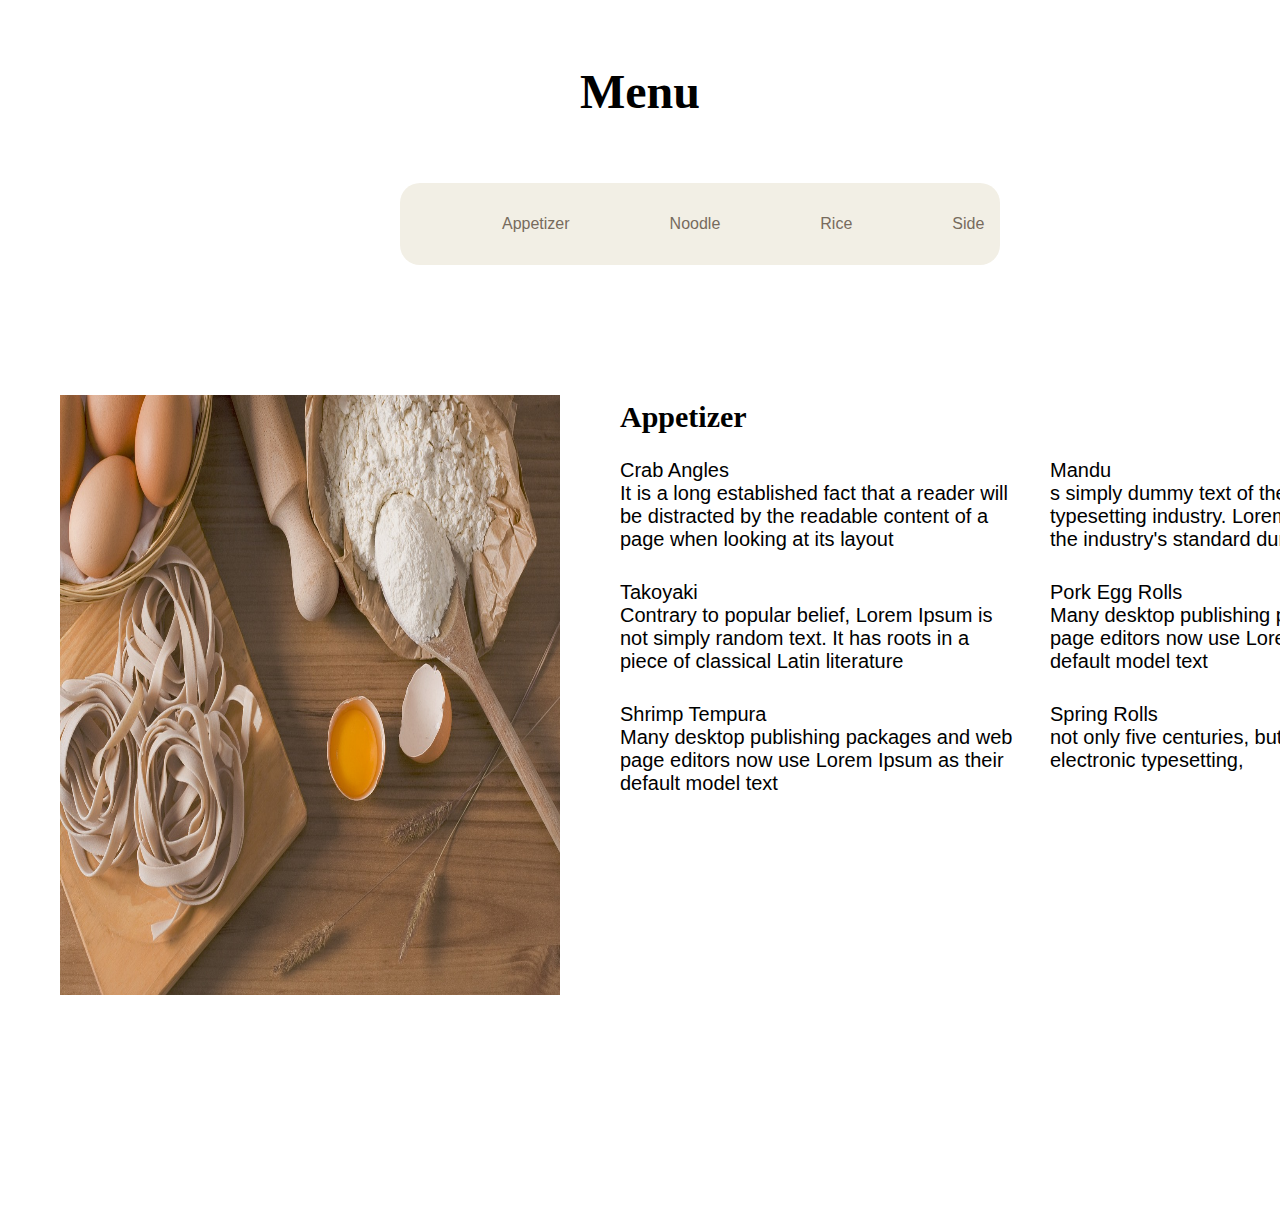
<file: menu.html>
<!DOCTYPE html>
<html lang="en">
<head>
    <meta charset="UTF-8">
    <meta name="viewport" content="width=device-width, initial-scale=1.0">
    <link rel="stylesheet" href="menuStyle.css">

    <title>Pho Pho Menu</title>
    
    <style>
        /* section{
            /* background-color: #B0A695; */
            /* height: 800px; */
         
    </style>

   
</head>
<body>

    <h4 class = "toptext">Menu</h4>
    <!--menu list nav-->
    <nav class="menu_nav">
        <ul class="menu_list">
            <li><a href="#appetizer">Appetizer</a></li>
            <li><a href="#noodle">Noodle</a></li>
            <li><a href="rice">Rice</a></li>
            <li><a href="#side">Side</a></li>
        </ul>
        
        <a href="#" class="navbar__toogleBtn"> <!-- # 넣은건 재로드 방지할려고 -->
            <i class="fa-solid fa-bars"></i>
        </a>
    </nav>

    <!--menu-->
    <section id = "appetizer">
        <img class = "appePho" src="images/pasta.jpg" alt="appe" width="500" height="600">
        <h3>Appetizer</h3>
        <div class = "appeContainer">
           
            <div class = "app1">Crab Angles<br>It is a long established fact that a reader will be distracted by the readable content of a page when looking at its layout</div>
            <div class = "app2">Mandu <br>s simply dummy text of the printing and typesetting industry. Lorem Ipsum has been the industry's standard dummy text ever </div>
            <div class = "app3">Takoyaki <br>Contrary to popular belief, Lorem Ipsum is not simply random text. It has roots in a piece of classical Latin literature</div>
            <div class = "app4">Pork Egg Rolls <br>Many desktop publishing packages and web page editors now use Lorem Ipsum as their default model text</div>
            <div class = "app5">Shrimp Tempura <br>Many desktop publishing packages and web page editors now use Lorem Ipsum as their default model text</div>
            <div class = "app6">Spring Rolls <br> not only five centuries, but also the leap into electronic typesetting,</div>

        </div>
    </section>

    <!-- <section id = "nodle">
        <img class ="noodlePho" src="images/noodle.jpg" alt="rice" width="500" height="300" >
        <h3>Noodle</h3>
        <div class = "noodleContainer">
            <div class = "noodle1">Beef Pho</div>
            <div class = "noodle2">Chicken Pho</div>
            <div class = "noodle3">Vegetable Pho</div>
            <div class = "noodle4">Tonkotsu Ramen</div>
        </div>
    </section>

    <section id = "rice">
        <img class ="ricePho" src="images/rice.jpg" alt="rice" width="500" height="600" >
        <h3>Noodle</h3>
        <div class = "riceContainer">
            <div class = "rice1">Korean Bukgogi</div>
            <div class = "rice2">Korean Spicy Bukgogi</div>
            <div class = "rice3">Korean Chicken Bukgogi</div>
            <div class = "rice4">Bibimbap</div>
        </div>
    </section>

    <section id = "side">
        <h3>Side</h3>
        <div class = "sideContainer">
            <div class = "side1">Extra Meet</div>
            <div class = "side2">Extra Source</div>
            <div class = "side3">Coke</div>
            <div class = "side4">Sptite</div>
        </div>
    </section> -->


</body>
</html>
</file>
<file: menuStyle.css>
body{
    margin: 0; /*마진을 0으로 해야 틈이 없어짐*/
    font-family: 'Niramit', sans-serif;
    padding: 0;
}

.toptext {
    position : relative; 
    text-align: center;
    font-family: 'Dancing Script', cursive;
    font-size: 3em;
}

/* menu list box */
.menu_nav a{
    text-decoration: none; /*엥커테그에 밑줄 안드게*/
    color: #776B5D;
}

.menu_nav{
    display: flex; /*박스를 플렉스로*/
    justify-content: space-between; /*박스간 간격을*/
    align-items: center; /*기본축을 수직적으로 바꿔주기*/
    padding: 8px 12px; /*박스에서의 패딩*/
    width: 45%;
    height: 55;
    position: relative;
    /* top : 0px;  */
    left : 400px;
    background-color: #F2EFE5;
    z-index: 9999;
    border-radius: 20px;
}

.menu_list{
    display: flex;
    list-style: none; /*리스트에 점 없애기*/
}

.menu_list li{
    padding: 8px 50px; /*리스트간 간격 */
}

.menu_list li:hover{
    background-color:#B3A398; /*리스트에서 선택배경색*/
    border-radius: 4px;
}



#section{
    position: relative;
}



/* menu for appetizer  */
#appetizer h3{
    position: absolute;
    top: 370px;
    left : 620px;
    font-family: 'Dancing Script', cursive;
    font-size: 30px;
}
.appePho {
    position: relative;
    top:130px;
    left:60px;    
}

.appeContainer{
    position: relative;
    top: -410px;
    left: 620px;

}
.appeContainer{
    display: grid; 
    grid-template-columns: repeat(2,400px);
    row-gap:30px;
    column-gap: 30px;
    font-size: 20px;
}




/* menu for noodle */
/* #nodle h3{
    position: absolute;
    top: -350px;
    left : 650px;
    font-family: 'Dancing Script', cursive;
    font-size: 30px;
}
.nodlePho {
    position: relative;
    top:130px;
    left:60px;    
}

.nodleContainer{
    position: relative;
    top: -400px;
    left: 650px;

}
.nodleContainer{
    display: grid; 
    grid-template-columns: repeat(2,350px);
    row-gap:30px;
    column-gap: 30px;
    font-size: 20px;
} */
</file>
